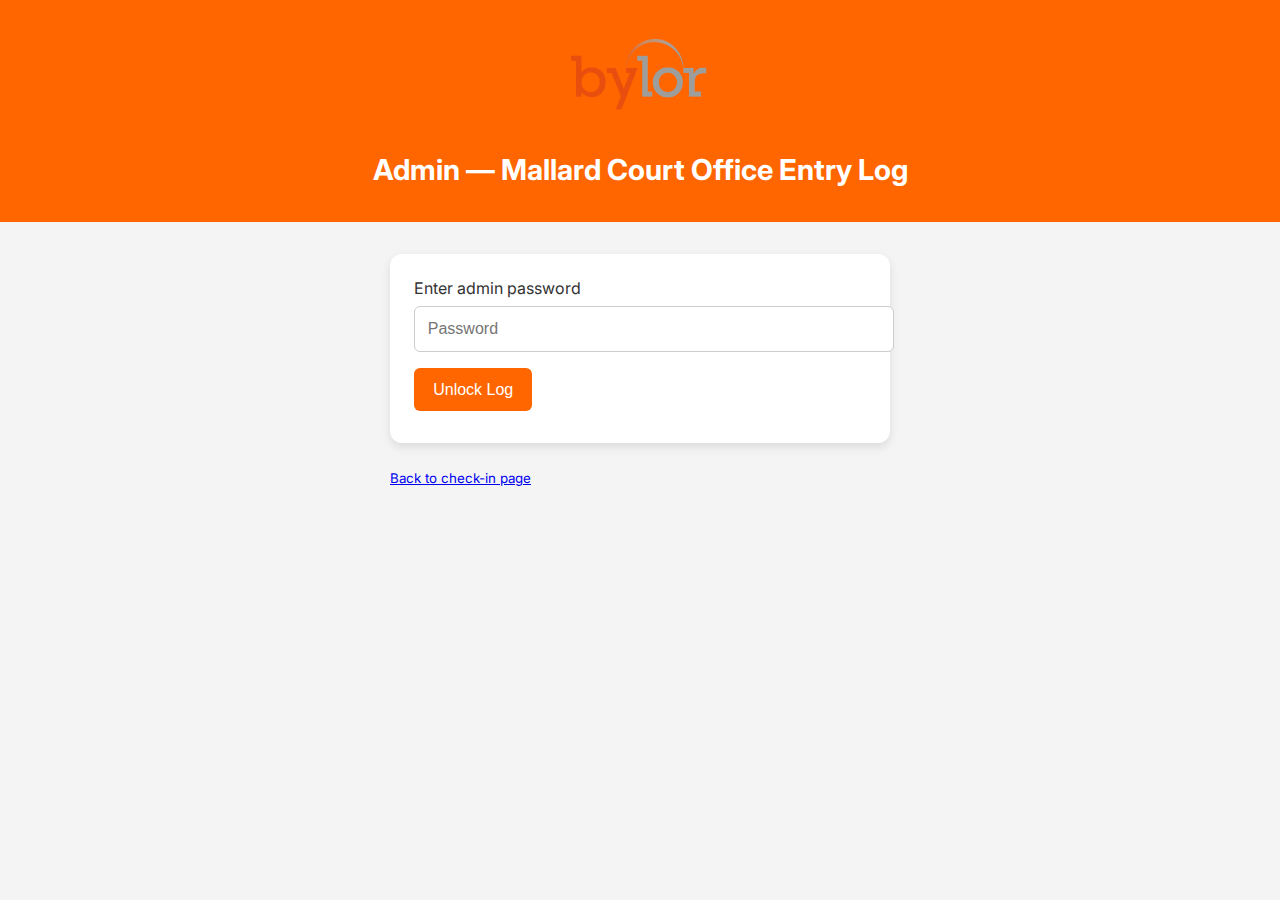
<file: admin.html>
<!doctype html>
<html lang="en">
<head>
  <meta charset="utf-8" />
  <meta name="viewport" content="width=device-width,initial-scale=1" />
  <title>Admin — Mallard Court Office Entry Log</title>
  <link rel="stylesheet" href="style.css">
  <link href="https://fonts.googleapis.com/css2?family=Inter:wght@400;600;700&display=swap" rel="stylesheet">
</head>
<body>
  <header class="header">
    <img src="logo.png" alt="Company Logo" class="logo" />
    <h1>Admin — Mallard Court Office Entry Log</h1>
  </header>

  <main class="container">
    <section class="card" id="loginCard">
      <label for="adminPass">Enter admin password</label>
      <input id="adminPass" type="password" placeholder="Password" />
      <button id="loginBtn">Unlock Log</button>
      <div id="loginMsg" class="status"></div>
    </section>

    <section class="card" id="adminPanel" style="display:none;">
      <div class="row">
        <button id="refreshBtn">Refresh log</button>
        <button id="exportBtn">Export JSON</button>
        <label class="filelabel">Import JSON
          <input id="importFile" type="file" accept=".json" />
        </label>
        <button id="clearBtn" style="background:#FF6600;color:white;">Clear all entries</button>
      </div>
      <div id="entriesContainer" class="entriesContainer"></div>
    </section>

    <footer class="footer">
      <small><a href="index.html">Back to check-in page</a></small>
    </footer>
  </main>

  <script src="script.js"></script>
  <script>
    const ADMIN_PASSWORD = 'nfks2312';

    const loginBtn = document.getElementById('loginBtn');
    const loginMsg = document.getElementById('loginMsg');
    const adminPanel = document.getElementById('adminPanel');
    const loginCard = document.getElementById('loginCard');

    loginBtn.addEventListener('click', () => {
      const pass = document.getElementById('adminPass').value;
      if (pass === ADMIN_PASSWORD) {
        loginCard.style.display = 'none';
        adminPanel.style.display = 'block';
        renderEntries();
      } else {
        loginMsg.textContent = '❌ Incorrect password';
        setTimeout(()=> loginMsg.textContent = '', 2000);
      }
    });

    document.getElementById('refreshBtn').addEventListener('click', renderEntries);
    document.getElementById('exportBtn').addEventListener('click', () => {
      const entries = loadEntries();
      const blob = new Blob([JSON.stringify(entries,null,2)],{type:'application/json'});
      const url = URL.createObjectURL(blob);
      const a = document.createElement('a'); a.href=url; a.download='mallard_entries.json'; a.click();
      URL.revokeObjectURL(url);
    });

    document.getElementById('importFile').addEventListener('change', async (e)=>{
      const f = e.target.files[0]; if (!f) return;
      try { const text = await f.text(); const incoming = JSON.parse(text);
        const merged = mergeEntries(incoming);
        saveEntries(merged);
        alert('Import complete — merged entries saved.');
        renderEntries();
      } catch(err){ alert('Error importing JSON: '+err.message);}
      e.target.value='';
    });

    document.getElementById('clearBtn').addEventListener('click', ()=>{
      if(!confirm('Are you sure you want to permanently delete ALL entries?')) return;
      localStorage.removeItem('mc_entries');
      renderEntries();
    });

    function renderEntries(){
      const container=document.getElementById('entriesContainer');
      const entries=loadEntries();
      if(!entries.length){ container.innerHTML='<p class="help">No entries yet.</p>'; return; }
      entries.sort((a,b)=>new Date(b.ts)-new Date(a.ts));
      let html='<table class="entries"><thead><tr><th>#</th><th>Name</th><th>Timestamp</th></tr></thead><tbody>';
      entries.forEach((e,i)=>{ html+=`<tr><td>${i+1}</td><td>${escapeHtml(e.name)}</td><td>${new Date(e.ts).toLocaleString()}</td></tr>`; });
      html+='</tbody></table>'; container.innerHTML=html;
    }
  </script>
</body>
</html>
</file>
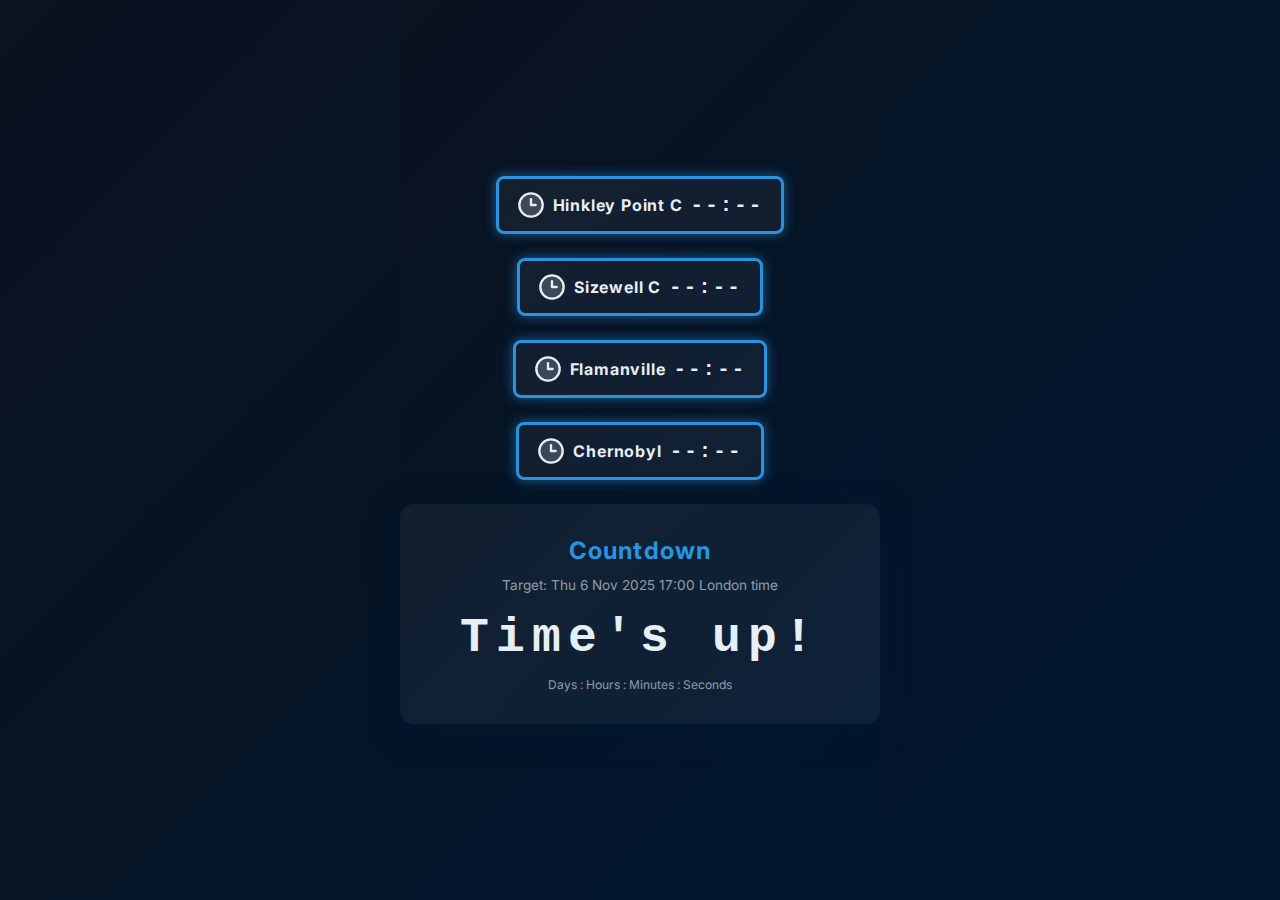
<file: Countdown.html>
<!DOCTYPE html>
<html lang="en">
<head>
  <meta charset="utf-8" />
  <meta name="viewport" content="width=device-width, initial-scale=1" />
  <title>Countdown Timer - Teams Tab</title>
  <style>
    @import url('https://fonts.googleapis.com/css2?family=Inter:wght@400;700&display=swap');
    :root {
      --bg-dark: #0b1220;
      --bg-gradient: linear-gradient(135deg, #0b1220 0%, #00172f 100%);
      --card-bg: rgba(255, 255, 255, 0.05);
      --accent: #2993e0;
      --text-light: #e6eef6;
      --text-muted: rgba(230, 238, 246, 0.6);
      --clock-icon-color: #2993e0;
      --border-color: #2993e0;
      --border-thickness: 3px;
    }
    html, body {
      height: 100%;
      margin: 0;
      background: var(--bg-gradient);
      color: var(--text-light);
      font-family: 'Inter', system-ui, -apple-system, 'Segoe UI', Roboto, Arial, sans-serif;
      display: flex;
      align-items: center;
      justify-content: center;
      -webkit-font-smoothing: antialiased;
      -moz-osx-font-smoothing: grayscale;
    }
    .container {
      text-align: center;
      max-width: 480px;
      width: 95vw;
    }
    .clock-row {
      display: flex;
      justify-content: center;
      gap: 24px;
      margin-bottom: 24px;
      flex-wrap: wrap;
    }
    .clock {
      background: var(--card-bg);
      border-radius: 8px;
      padding: 12px 18px;
      display: flex;
      align-items: center;
      gap: 8px;
      min-width: 110px;
      box-shadow: 0 0 12px rgba(41, 147, 224, 0.6);
      border: var(--border-thickness) solid var(--border-color);
      user-select: none;
    }
    .clock svg {
      width: 28px;
      height: 28px;
      fill: var(--clock-icon-color);
      flex-shrink: 0;
    }
    .clock-label {
      font-weight: 700;
      font-size: 1rem;
      letter-spacing: 0.05em;
      white-space: nowrap;
    }
    .clock-time {
      font-family: 'Courier New', monospace;
      font-size: 1.3rem;
      font-weight: 700;
      letter-spacing: 0.1em;
      min-width: 52px;
      text-align: right;
      color: var(--text-light);
      user-select: text;
    }
    .card {
      background: var(--card-bg);
      padding: 32px 40px;
      border-radius: 14px;
      box-shadow: 0 8px 30px rgba(0, 23, 47, 0.7);
      user-select: none;
    }
    h1 {
      margin: 0 0 12px 0;
      font-weight: 700;
      font-size: 1.5rem;
      letter-spacing: 0.05em;
      color: var(--accent);
    }
    #target {
      font-size: 0.85rem;
      color: var(--text-muted);
      margin-bottom: 18px;
      user-select: text;
    }
    #timer {
      font-size: 3rem;
      font-weight: 900;
      letter-spacing: 0.15em;
      font-family: 'Courier New', monospace;
      color: var(--text-light);
      user-select: text;
    }
    .small {
      font-size: 0.75rem;
      color: var(--text-muted);
      margin-top: 12px;
      user-select: none;
    }
  </style>
</head>
<body>
  <div class="container">
    <div class="clock-row">
      <div class="clock">
        <svg viewBox="0 0 24 24" aria-hidden="true" focusable="false">
          <circle cx="12" cy="12" r="10" stroke="none" fill="currentColor" opacity="0.2"/>
          <circle cx="12" cy="12" r="10" stroke="currentColor" stroke-width="2" fill="none"/>
          <line x1="12" y1="12" x2="12" y2="7" stroke="currentColor" stroke-width="2" stroke-linecap="round"/>
          <line x1="12" y1="12" x2="16" y2="12" stroke="currentColor" stroke-width="2" stroke-linecap="round"/>
        </svg>
        <div class="clock-label">Hinkley Point C</div>
        <div class="clock-time" id="clock-hpc">--:--</div>
      </div>
      <div class="clock">
        <svg viewBox="0 0 24 24" aria-hidden="true" focusable="false">
          <circle cx="12" cy="12" r="10" stroke="none" fill="currentColor" opacity="0.2"/>
          <circle cx="12" cy="12" r="10" stroke="currentColor" stroke-width="2" fill="none"/>
          <line x1="12" y1="12" x2="12" y2="7" stroke="currentColor" stroke-width="2" stroke-linecap="round"/>
          <line x1="12" y1="12" x2="16" y2="12" stroke="currentColor" stroke-width="2" stroke-linecap="round"/>
        </svg>
        <div class="clock-label">Sizewell C</div>
        <div class="clock-time" id="clock-sizewell">--:--</div>
      </div>
      <div class="clock">
        <svg viewBox="0 0 24 24" aria-hidden="true" focusable="false">
          <circle cx="12" cy="12" r="10" stroke="none" fill="currentColor" opacity="0.2"/>
          <circle cx="12" cy="12" r="10" stroke="currentColor" stroke-width="2" fill="none"/>
          <line x1="12" y1="12" x2="12" y2="7" stroke="currentColor" stroke-width="2" stroke-linecap="round"/>
          <line x1="12" y1="12" x2="16" y2="12" stroke="currentColor" stroke-width="2" stroke-linecap="round"/>
        </svg>
        <div class="clock-label">Flamanville</div>
        <div class="clock-time" id="clock-flamanville">--:--</div>
      </div>
      <div class="clock">
        <svg viewBox="0 0 24 24" aria-hidden="true" focusable="false">
          <circle cx="12" cy="12" r="10" stroke="none" fill="currentColor" opacity="0.2"/>
          <circle cx="12" cy="12" r="10" stroke="currentColor" stroke-width="2" fill="none"/>
          <line x1="12" y1="12" x2="12" y2="7" stroke="currentColor" stroke-width="2" stroke-linecap="round"/>
          <line x1="12" y1="12" x2="16" y2="12" stroke="currentColor" stroke-width="2" stroke-linecap="round"/>
        </svg>
        <div class="clock-label">Chernobyl</div>
        <div class="clock-time" id="clock-chernobyl">--:--</div>
      </div>
    </div>
    <div class="card" role="main" aria-label="Countdown timer">
      <h1>Countdown</h1>
      <div id="target">Target: Thu 6 Nov 2025 17:00 London time</div>
      <div id="timer" aria-live="polite" aria-atomic="true">--:--:--:--</div>
      <div class="small">Days : Hours : Minutes : Seconds</div>
    </div>
  </div>

  <script>
    // Target time: 6 Nov 2025 17:00 London time
    const targetLondon = new Date('2025-11-06T17:00:00Z'); // UTC for London winter time

    const timerEl = document.getElementById('timer');

    function pad(n, digits=2){ return String(n).padStart(digits,'0'); }

    function updateCountdown() {
      const now = Date.now();
      const diff = targetLondon.getTime() - now;
      if (diff <= 0) {
        timerEl.textContent = "Time's up!";
        clearInterval(countdownInterval);
        return;
      }
      const seconds = Math.floor(diff / 1000) % 60;
      const minutes = Math.floor(diff / (1000 * 60)) % 60;
      const hours = Math.floor(diff / (1000 * 60 * 60)) % 24;
      const days = Math.floor(diff / (1000 * 60 * 60 * 24));
      timerEl.textContent = `${pad(days)}:${pad(hours)}:${pad(minutes)}:${pad(seconds)}`;
    }

    function updateClocks() {
      const now = new Date();
      document.getElementById('clock-hpc').textContent = new Intl.DateTimeFormat('en-GB', {hour:'2-digit', minute:'2-digit', hour12:false, timeZone:'Europe/London'}).format(now);
      document.getElementById('clock-sizewell').textContent = new Intl.DateTimeFormat('en-GB', {hour:'2-digit', minute:'2-digit', hour12:false, timeZone:'Europe/London'}).format(now);
      document.getElementById('clock-flamanville').textContent = new Intl.DateTimeFormat('en-GB', {hour:'2-digit', minute:'2-digit', hour12:false, timeZone:'Europe/Paris'}).format(now);
      document.getElementById('clock-chernobyl').textContent = new Intl.DateTimeFormat('en-GB', {hour:'2-digit', minute:'2-digit', hour12:false, timeZone:'Europe/Kiev'}).format(now);
    }

    updateCountdown();
    updateClocks();
    const countdownInterval = setInterval(updateCountdown, 1000);
    setInterval(updateClocks, 1000);
  </script>
</body>
</html>
</file>
<file: style.css>
:root {
  --orange: #FF6600;
  --white: #ffffff;
  --gray: #f4f4f4;
  --dark: #333333;
}

body {
  font-family: 'Inter', sans-serif;
  background: var(--gray);
  color: var(--dark);
  margin: 0;
  padding: 0;
}

.header {
  background: var(--orange);
  color: var(--white);
  padding: 1rem;
  text-align: center;
}

.header .logo {
  max-height: 120px;        /* Bigger logo */
  width: auto;              /* Keep aspect ratio */
  display: block;
  margin: 0 auto 1rem auto; /* Center and space below */
}

.header h1 {
  margin-top: 0;
  font-size: 1.8rem;
}

/* Mobile responsiveness */
@media (max-width: 600px) {
  .header .logo {
    max-height: 70px;       /* Scaled-down for phones */
  }
  .header h1 {
    font-size: 1.4rem;
  }
}

/* Container and card styling */
.container {
  max-width: 500px;
  margin: 2rem auto;
  padding: 0 1rem;
}

.card {
  background: var(--white);
  padding: 1.5rem;
  border-radius: 12px;
  box-shadow: 0 4px 10px rgba(0,0,0,0.1);
  margin-bottom: 1.5rem;
}

/* Form styling */
input[type="text"],
input[type="number"],
input[type="password"] {
  width: 100%;
  padding: 0.8rem;
  margin: 0.5rem 0 1rem 0;
  border-radius: 6px;
  border: 1px solid #ccc;
  font-size: 1rem;
}

button {
  background: var(--orange);
  color: var(--white);
  border: none;
  padding: 0.8rem 1.2rem;
  font-size: 1rem;
  border-radius: 6px;
  cursor: pointer;
}

button:hover {
  background: #e65c00;
}

/* Status messages */
.status {
  margin-top: 0.5rem;
  color: #333;
  font-weight: 600;
}
</file>
